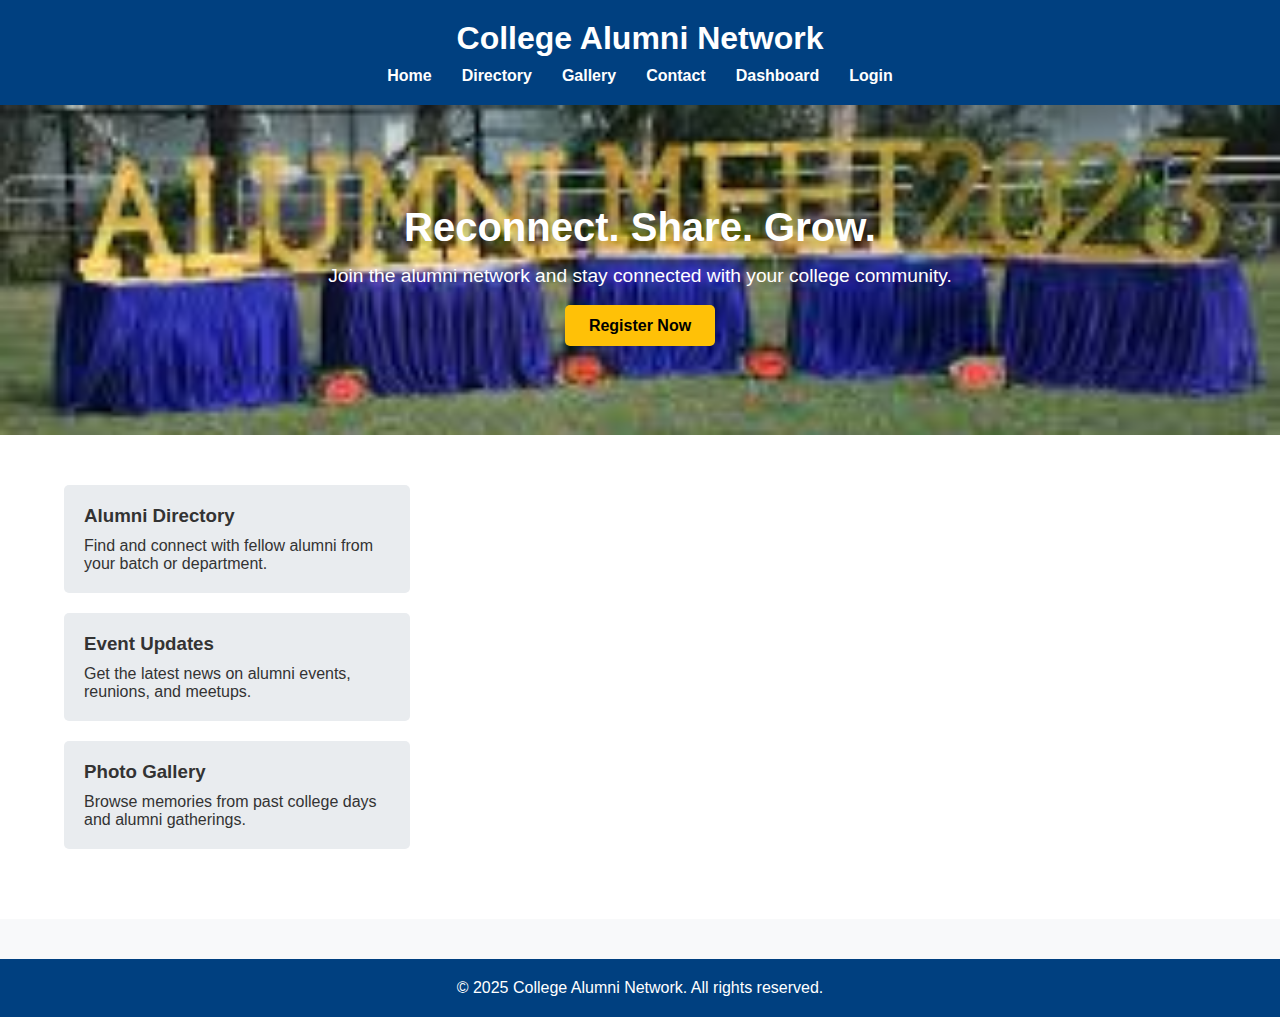
<file: index.html>
<!-- index.html -->
<!DOCTYPE html>
<html lang="en">
<head>
  <meta charset="UTF-8">
  <title>College Alumni Network</title>
  <meta name="viewport" content="width=device-width, initial-scale=1.0">
  <link rel="stylesheet" href="style.css">
</head>

<body>
  <header>
    <div class="container">
      <h1>College Alumni Network</h1>
      <nav>
        <ul>
          <li><a href="index.html">Home</a></li>
          <li><a href="directory.html">Directory</a></li>
          <li><a href="gallery.html">Gallery</a></li>
          <li><a href="contact.html">Contact</a></li>
          <li><a href="dashboard.html">Dashboard</a></li>
          <li><a href="login.html">Login</a></li>
        </ul>
      </nav>
    </div>
  </header>

  <section class="hero">
    <div class="container">
      <h2>Reconnect. Share. Grow.</h2>
      <p>Join the alumni network and stay connected with your college community.</p>
      <a href="register.html" class="btn">Register Now</a>
    </div>
  </section>

  <section class="features">
    <div class="container">
      <div class="feature-box">
        <h3>Alumni Directory</h3>
        <p>Find and connect with fellow alumni from your batch or department.</p>
      </div>
      <div class="feature-box">
        <h3>Event Updates</h3>
        <p>Get the latest news on alumni events, reunions, and meetups.</p>
      </div>
      <div class="feature-box">
        <h3>Photo Gallery</h3>
        <p>Browse memories from past college days and alumni gatherings.</p>
      </div>
    </div>
  </section>

  <footer>
    <p>&copy; 2025 College Alumni Network. All rights reserved. </p>
  </footer>

  <script src="script.js"></script>
</body>
</html>
</file>
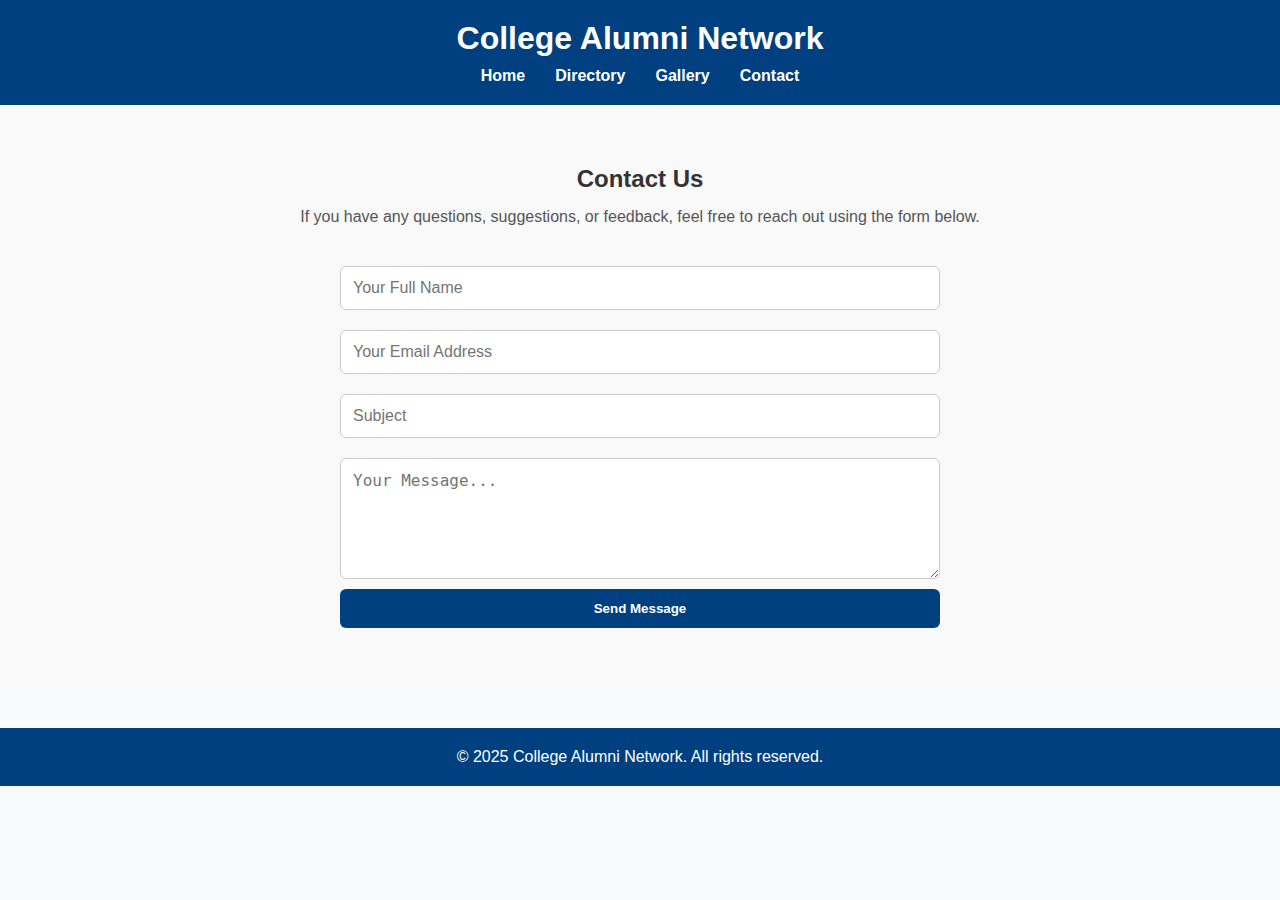
<file: contact.html>
<!DOCTYPE html>
<html lang="en">
<head>
  <meta charset="UTF-8">
  <title>Contact Us - Alumni Network</title>
  <meta name="viewport" content="width=device-width, initial-scale=1.0">
  <style>
.contact-section {
  padding: 60px 0;
  background-color: #f9f9f9;
}
.contact-section h2 {
  text-align: center;
  margin-bottom: 15px;
}
.contact-section p {
  text-align: center;
  margin-bottom: 30px;
  color: #555;
}
.contact-form {
  width: 90%;
  max-width: 600px;
  margin: auto;
  display: flex;
  flex-direction: column;
}
.contact-form input,
.contact-form textarea {
  padding: 12px;
  margin: 10px 0;
  border: 1px solid #ccc;
  border-radius: 6px;
  font-size: 16px;
}
.contact-form button {
  padding: 12px;
  background: #004080;
  color: white;
  font-weight: bold;
  border: none;
  border-radius: 6px;
  cursor: pointer;
}
.contact-form button:hover {
  background: #0066cc;
}

  </style>
  <link rel="stylesheet" href="style.css">
</head>
<body>

  <header>
    <div class="container">
      <h1>College Alumni Network</h1>
      <nav>
        <ul>
          <li><a href="index.html">Home</a></li>
          <li><a href="directory.html">Directory</a></li>
          <li><a href="gallery.html">Gallery</a></li>
          <li><a href="contact.html" class="active">Contact</a></li>
        </ul>
      </nav>
    </div>
  </header>

  <section class="contact-section">
    <div class="container">
      <h2>Contact Us</h2>
      <p>If you have any questions, suggestions, or feedback, feel free to reach out using the form below.</p>
      <form action="contact.php" method="POST" class="contact-form">
        <input type="text" name="name" placeholder="Your Full Name" required>
        <input type="email" name="email" placeholder="Your Email Address" required>
        <input type="text" name="subject" placeholder="Subject" required>
        <textarea name="message" rows="5" placeholder="Your Message..." required></textarea>
        <button type="submit">Send Message</button>
      </form>
    </div>
  </section>

  <footer>
    <p>&copy; 2025 College Alumni Network. All rights reserved.</p>
  </footer>

</body>
</html>
</file>
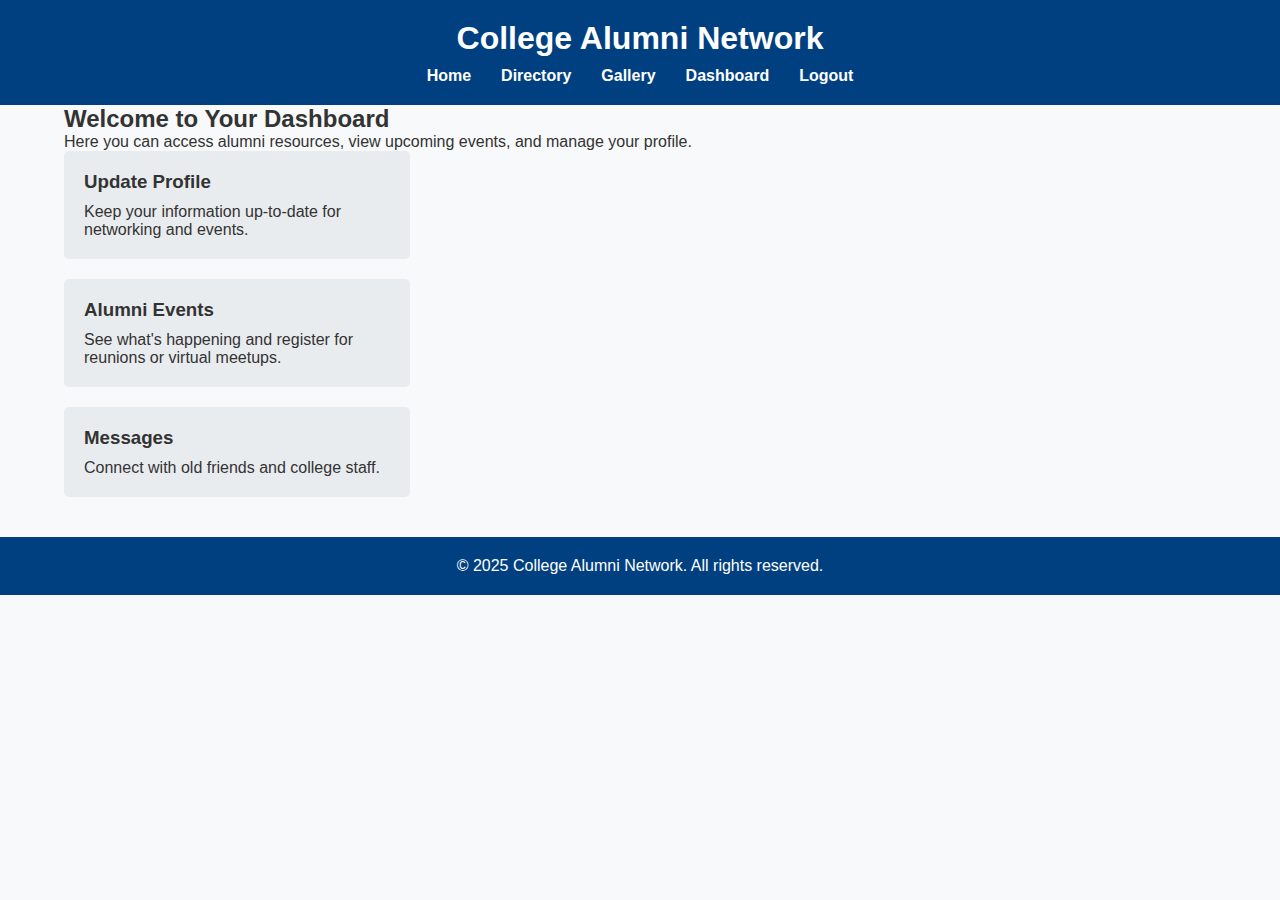
<file: dashboard.html>
<!DOCTYPE html>
<html lang="en">
<head>
  <meta charset="UTF-8">
  <title>User Dashboard</title>
  <meta name="viewport" content="width=device-width, initial-scale=1.0">
  <link rel="stylesheet" href="style.css">
</head>

<body>
  <header>
    <div class="container">
      <h1>College Alumni Network</h1>
      <nav>
        <ul>
          <li><a href="index.html">Home</a></li>
          <li><a href="directory.html">Directory</a></li>
          <li><a href="gallery.html">Gallery</a></li>
          <li><a href="dashboard.html" class="active">Dashboard</a></li>
          <li><a href="logout.html">Logout</a></li>
        </ul>
      </nav>
    </div>
  </header>

  <main class="container">
    <section class="dashboard-content">
      <h2>Welcome to Your Dashboard</h2>
      <p>Here you can access alumni resources, view upcoming events, and manage your profile.</p>

      <div class="dashboard-actions">
        <div class="feature-box">
          <h3>Update Profile</h3>
          <p>Keep your information up-to-date for networking and events.</p>
        </div>
        <div class="feature-box">
          <h3>Alumni Events</h3>
          <p>See what's happening and register for reunions or virtual meetups.</p>
        </div>
        <div class="feature-box">
          <h3>Messages</h3>
          <p>Connect with old friends and college staff.</p>
        </div>
      </div>
    </section>
  </main>

  <footer>
    <p>&copy; 2025 College Alumni Network. All rights reserved.</p>
  </footer>

  <script src="script.js"></script>
</body>
</html>
</file>
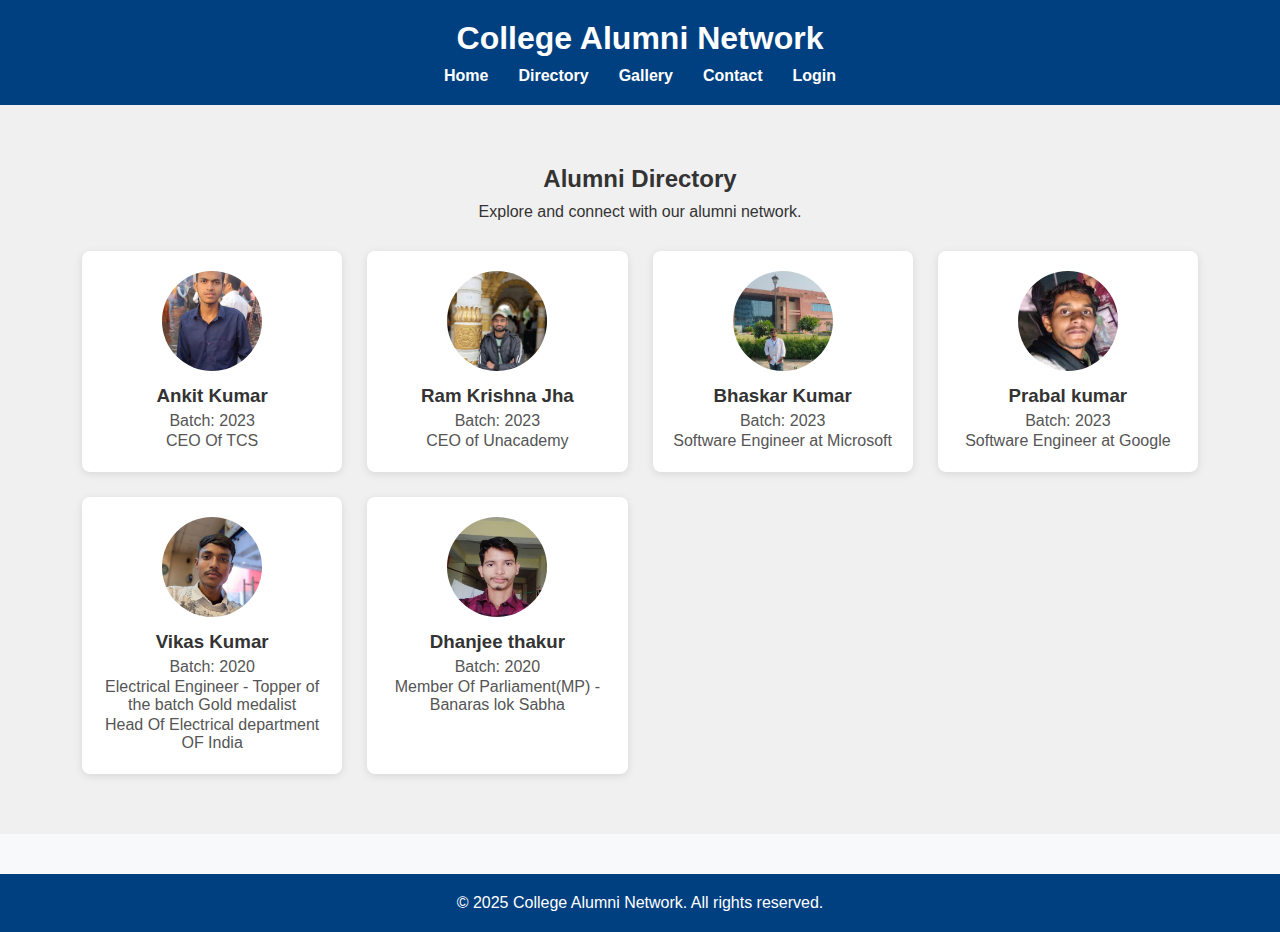
<file: directory.html>
<!DOCTYPE html>
<html lang="en">
<head>
  <meta charset="UTF-8">
  <title>Alumni Directory</title>
  <meta name="viewport" content="width=device-width, initial-scale=1.0">
  <link rel="stylesheet" href="style.css">
  <style>
    /* Directory Section */
.directory {
  padding: 60px 20px;
  background: #f0f0f0;
  text-align: center;
}
.directory h2 {
  margin-bottom: 10px;
}
.directory-grid {
  display: grid;
  grid-template-columns: repeat(auto-fit, minmax(220px, 1fr));
  gap: 25px;
  margin-top: 30px;
}
.alumni-card {
  background: white;
  padding: 20px;
  border-radius: 8px;
  box-shadow: 0 2px 8px rgba(0,0,0,0.1);
}
.alumni-card img {
  width: 100px;
  height: 100px;
  object-fit: cover;
  border-radius: 50%;
  margin-bottom: 10px;
}
.alumni-card h3 {
  margin-bottom: 5px;
}
.alumni-card p {
  margin: 2px 0;
  color: #555;
}

  </style>
</head>
<body>

  <!-- Navigation Bar -->
  <header class="topnav">
    <div class="container">
      <h1 class="logo">College Alumni Network</h1>
      <nav>
        <ul>
          <li><a href="index.html">Home</a></li>
          <li><a href="directory.html" class="active">Directory</a></li>
          <li><a href="gallery.html">Gallery</a></li>
          <li><a href="contact.html">Contact</a></li>
          <li><a href="login.html">Login</a></li>
        </ul>
      </nav>
    </div>
  </header>

  <!-- Directory Section -->
  <section class="directory">
    <div class="container">
      <h2>Alumni Directory</h2>
      <p>Explore and connect with our alumni network.</p>
      <div class="directory-grid">
        <!-- Sample Alumni Cards -->
         <div class="alumni-card">
          <img src="ankit.jpg" alt="Ankit Photo">
          <h3>Ankit Kumar</h3>
          <p>Batch: 2023</p>
          <p>CEO Of TCS</p>
        </div>
        <div class="alumni-card">
          <img src="Ramu.jpg" alt="Ramu Photo">
          <h3>Ram Krishna Jha</h3>
          <p>Batch: 2023</p>
          <p>CEO of Unacademy</p>
         </div> 

        <div class="alumni-card">
          <img src="bhaskar.jpg" alt="Bhaskar Photo">
          <h3>Bhaskar Kumar</h3>
          <p>Batch: 2023</p>
          <p>Software Engineer at Microsoft</p>
        </div>
        <div class="alumni-card">
          <img src="prabal.jpg" alt="prabal Photo">
          <h3>Prabal kumar</h3>
          <p>Batch: 2023</p>
          <p>Software Engineer at Google</p>
        </div>
          <div class="alumni-card">
          <img src="vikas.jpg" alt="Vikas Photo">
          <h3>Vikas Kumar</h3>
          <p>Batch: 2020</p>
          <p>Electrical Engineer - Topper of the batch Gold medalist </p>
          <p>Head Of Electrical department OF India </p>
         </div> 
         <div class="alumni-card">
          <img src="dhanjee.jpg" alt="dhanjee Photo">
          <h3>Dhanjee thakur</h3>
          <p>Batch: 2020</p>
          <p>Member Of Parliament(MP) -Banaras lok Sabha</p>
         </div> 
        
      </div>
    </div>
  </section>

  <!-- Footer -->
  <footer>
    <p>&copy; 2025 College Alumni Network. All rights reserved.</p>
  </footer>

</body>
</html>
</file>
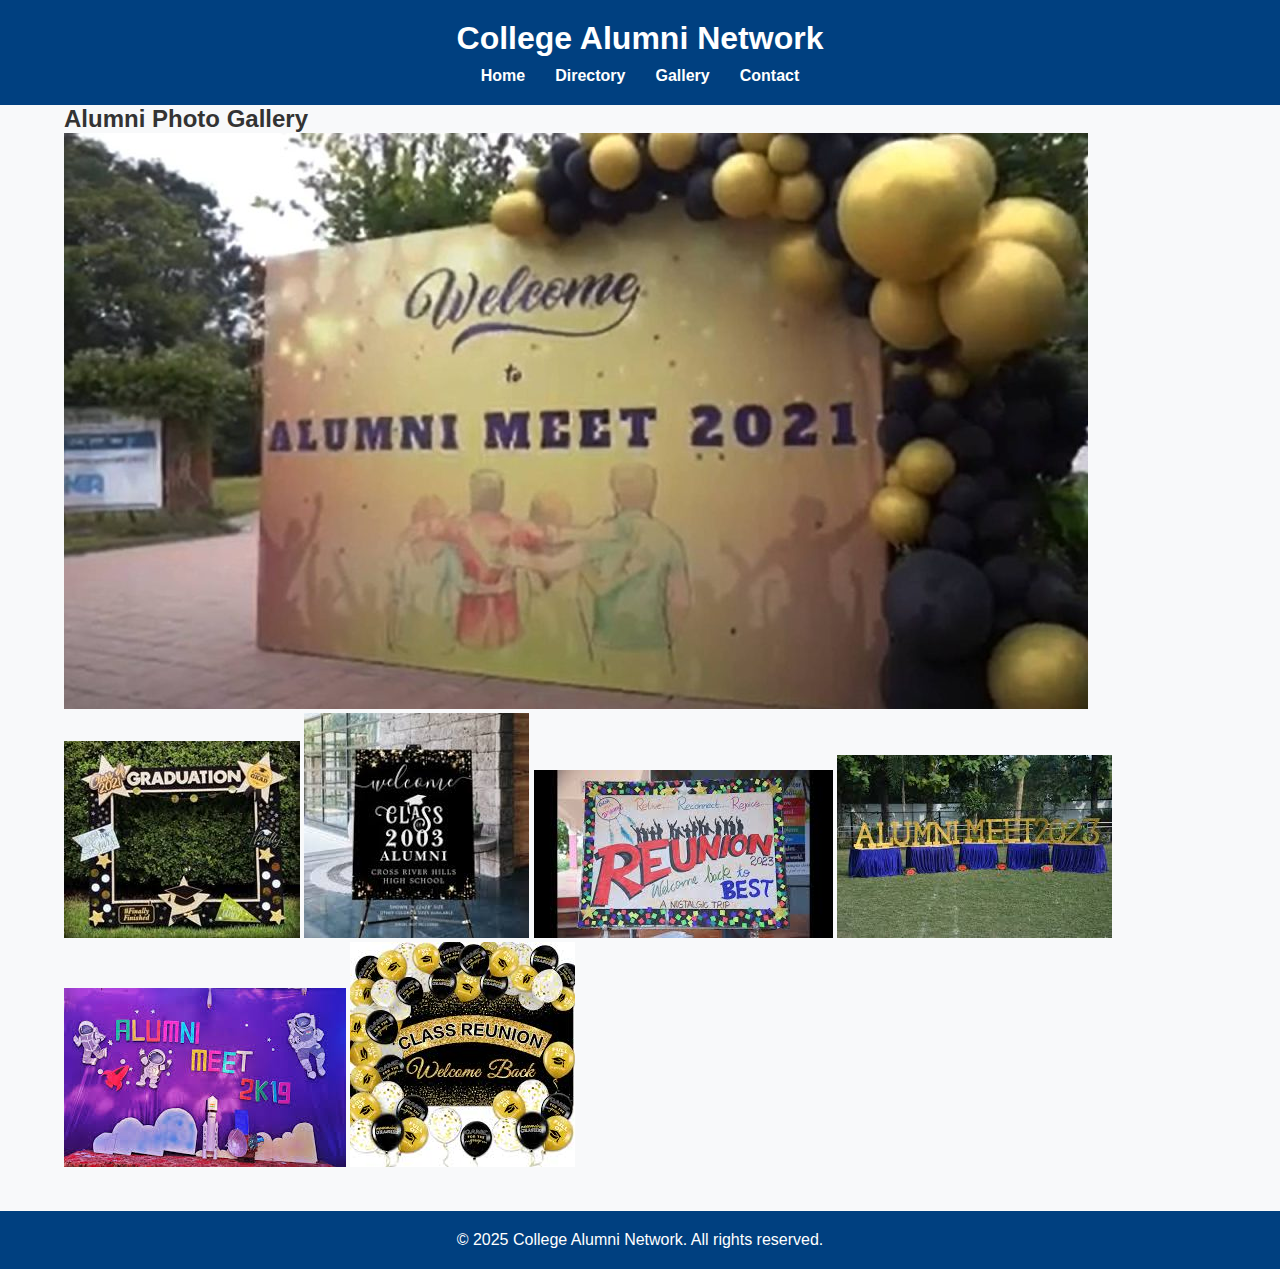
<file: gallery.html>
<!DOCTYPE html>
<html lang="en">
<head>
  <meta charset="UTF-8">
  <title>Gallery - College Alumni Network</title>
  <meta name="viewport" content="width=device-width, initial-scale=1.0">
  <link rel="stylesheet" href="style.css">
</head>
<body>

  <header>
    <div class="container">
      <h1>College Alumni Network</h1>
      <nav>
        <ul>
          <li><a href="index.html">Home</a></li>
          <li><a href="directory.html">Directory</a></li>
          <li><a href="gallery.html" class="active">Gallery</a></li>
          <li><a href="contact.html">Contact</a></li>
        </ul>
      </nav>
    </div>
  </header>

  <section class="gallery-section">
    <div class="container">
      <h2>Alumni Photo Gallery</h2>
      <div class="gallery-grid">
        <!-- Sample Images (You can change image links later) -->
        <img src="2021.jpg" alt="Event 1">
        <img src="2022.jpg" alt="Event 2">
        <img src="2023.jpg" alt="Event 3">
        <img src="2024.jpg" alt="Event 4">
        <img src="2025.jpg" alt="Event 5">
        <img src="2026.jpg" alt="Event 6">
        <img src="2027.jpg" alt="Event 7">
      </div>
    </div>
  </section>

  <footer>
    <p>&copy; 2025 College Alumni Network. All rights reserved.</p>
  </footer>

  <script src="script.js"></script>
</body>
</html>
</file>
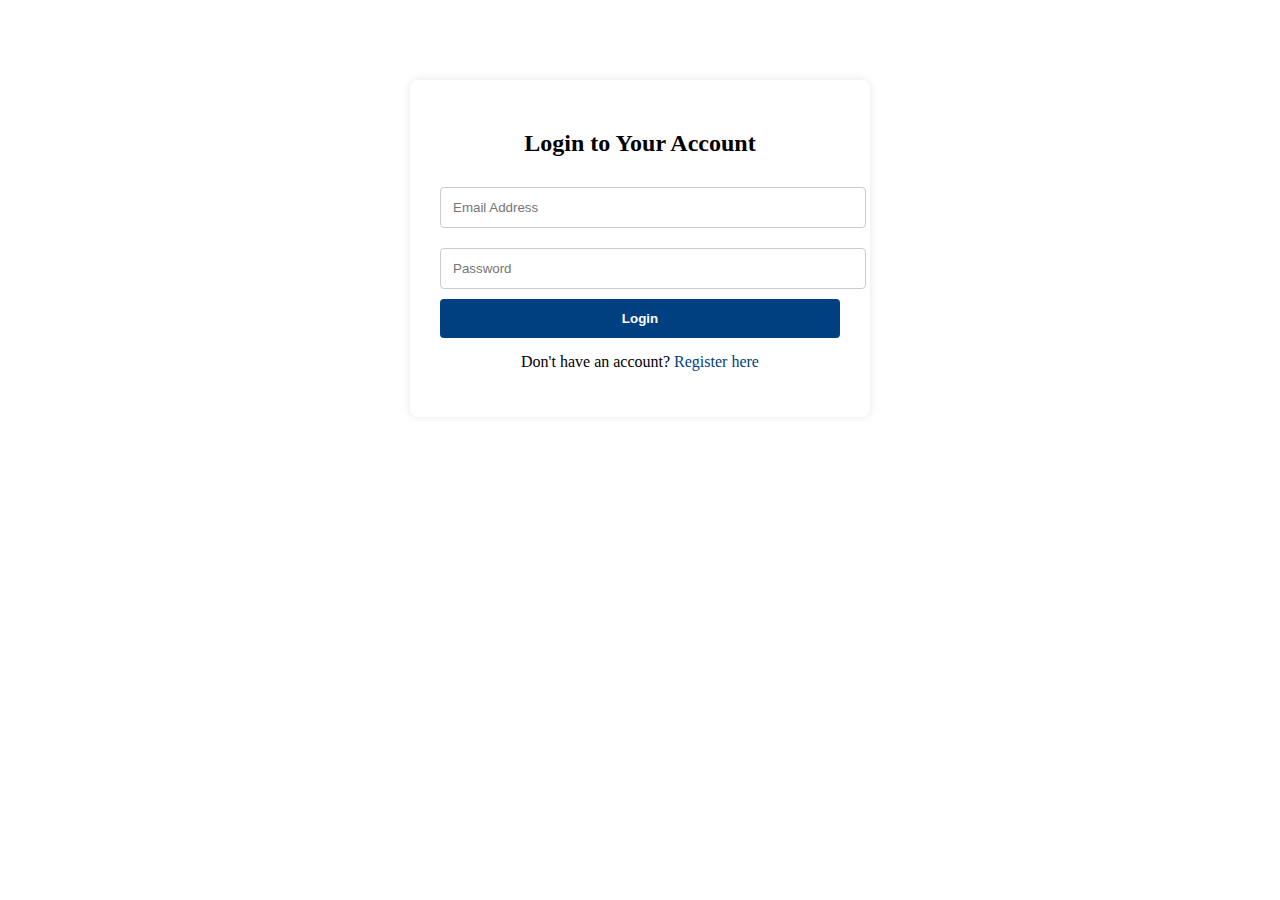
<file: login.html>
<!DOCTYPE html>
<html lang="en">
<head>
  <meta charset="UTF-8">
  <title>Login - Alumni Network</title>
  <meta name="viewport" content="width=device-width, initial-scale=1.0">
  <style>
    /* Form Styling */
.form-container {
  width: 90%;
  max-width: 400px;
  margin: 80px auto;
  padding: 30px;
  background: #fff;
  border-radius: 8px;
  box-shadow: 0px 0px 10px rgba(0,0,0,0.1);
}
.form-container h2 {
  text-align: center;
  margin-bottom: 20px;
}
.form-container input {
  width: 100%;
  padding: 12px;
  margin: 10px 0;
  border: 1px solid #ccc;
  border-radius: 4px;
}
.form-container button {
  width: 100%;
  padding: 12px;
  background: #004080;
  color: white;
  border: none;
  border-radius: 4px;
  font-weight: bold;
  cursor: pointer;
}
.form-container button:hover {
  background: #0066cc;
}
.form-container p {
  text-align: center;
  margin-top: 15px;
}
.form-container a {
  color: #004080;
  text-decoration: none;
}

  </style>
</head>


<body>
  <div class="form-container">
    <h2>Login to Your Account</h2>
    <form action="login.php" method="POST">
      <input type="email" name="email" placeholder="Email Address" required>
      <input type="password" name="password" placeholder="Password" required>
      <button type="submit">Login</button>
      <p>Don't have an account? <a href="register.html">Register here</a></p>
    </form>
  </div>
</body>
</html>
</file>
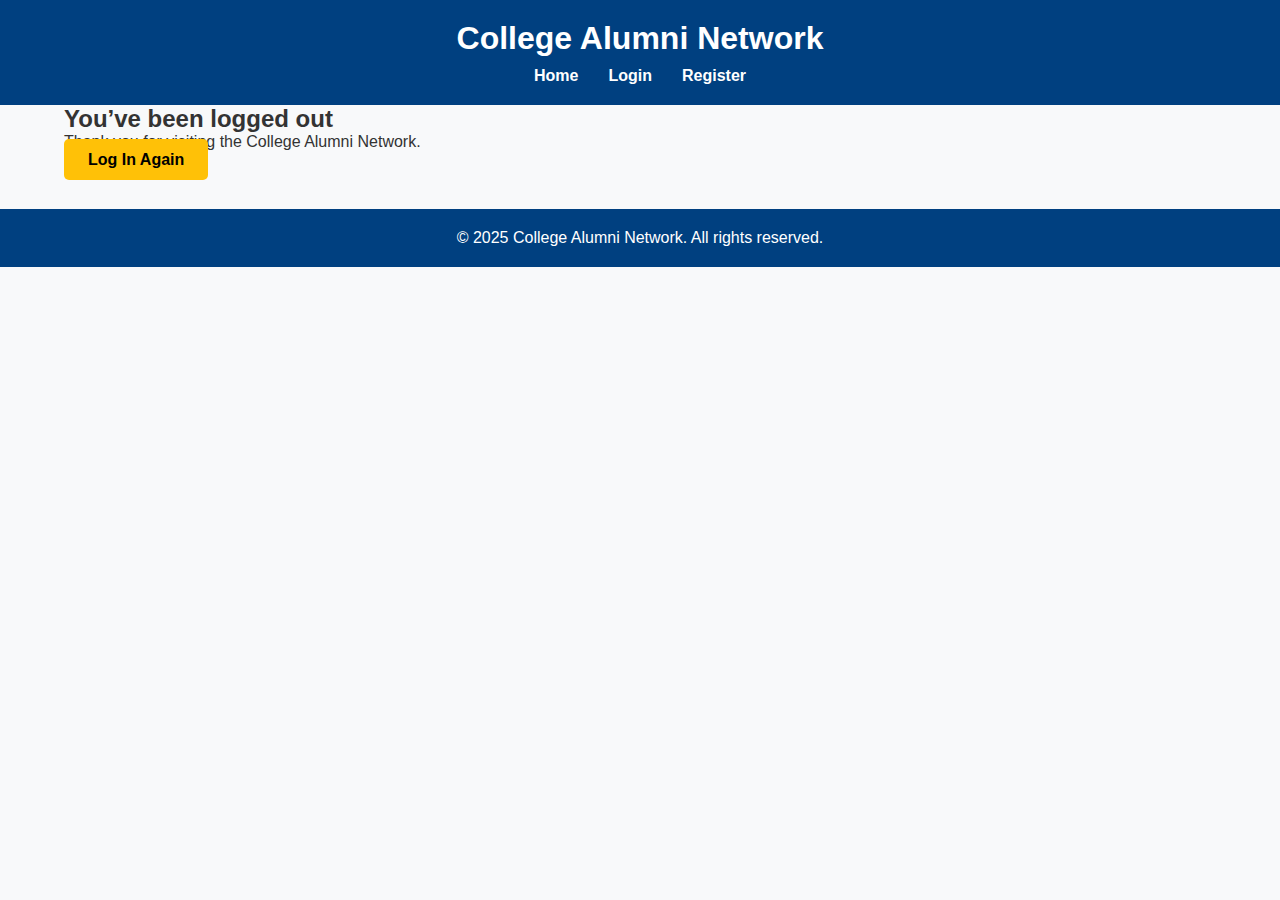
<file: logout.html>
<!DOCTYPE html>
<html lang="en">
<head>
  <meta charset="UTF-8">
  <title>Logged Out</title>
  <meta name="viewport" content="width=device-width, initial-scale=1.0">
  <link rel="stylesheet" href="style.css">
</head>

<body>
  <header>
    <div class="container">
      <h1>College Alumni Network</h1>
      <nav>
        <ul>
          <li><a href="index.html">Home</a></li>
          <li><a href="login.html">Login</a></li>
          <li><a href="register.html">Register</a></li>
        </ul>
      </nav>
    </div>
  </header>

  <main class="container">
    <section class="logout-message">
      <h2>You’ve been logged out</h2>
      <p>Thank you for visiting the College Alumni Network.</p>
      <a href="login.html" class="btn">Log In Again</a>
    </section>
  </main>

  <footer>
    <p>&copy; 2025 College Alumni Network. All rights reserved.</p>
  </footer>

  <script src="script.js"></script>
</body>
</html>
</file>
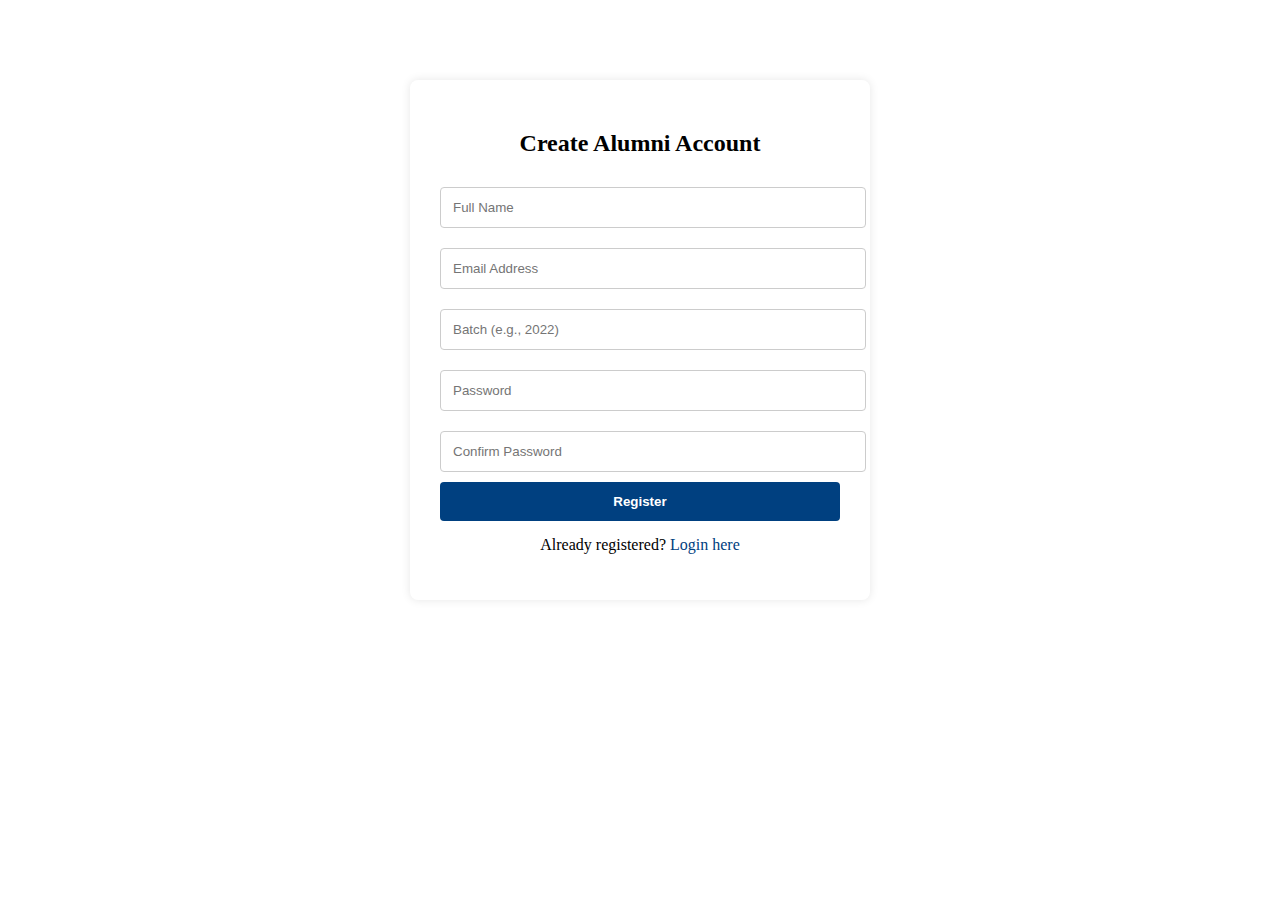
<file: register.html>
<!DOCTYPE html>
<html lang="en">
<head>
  <meta charset="UTF-8">
  <title>Register - Alumni Network</title>
  <meta name="viewport" content="width=device-width, initial-scale=1.0">
  <style>
    /* Form Styling */
.form-container {
  width: 90%;
  max-width: 400px;
  margin: 80px auto;
  padding: 30px;
  background: #fff;
  border-radius: 8px;
  box-shadow: 0px 0px 10px rgba(0,0,0,0.1);
}
.form-container h2 {
  text-align: center;
  margin-bottom: 20px;
}
.form-container input {
  width: 100%;
  padding: 12px;
  margin: 10px 0;
  border: 1px solid #ccc;
  border-radius: 4px;
}
.form-container button {
  width: 100%;
  padding: 12px;
  background: #004080;
  color: white;
  border: none;
  border-radius: 4px;
  font-weight: bold;
  cursor: pointer;
}
.form-container button:hover {
  background: #0066cc;
}
.form-container p {
  text-align: center;
  margin-top: 15px;
}
.form-container a {
  color: #004080;
  text-decoration: none;
}

  </style>
</head>
<body>
  <div class="form-container">
    <h2>Create Alumni Account</h2>
    <form action="register.php" method="POST">
      <input type="text" name="name" placeholder="Full Name" required>
      <input type="email" name="email" placeholder="Email Address" required>
      <input type="text" name="batch" placeholder="Batch (e.g., 2022)" required>
      <input type="password" name="password" placeholder="Password" required>
      <input type="password" name="confirm_password" placeholder="Confirm Password" required>
      <button type="submit">Register</button>
      <p>Already registered? <a href="login.html">Login here</a></p>
    </form>
  </div>
</body>
</html>
</file>
<file: style.css>
/* style.css */
* {
  margin: 0;
  padding: 0;
  box-sizing: border-box;
}
body {
  font-family: 'Segoe UI', sans-serif;
  background: #f8f9fa;
  color: #333;
}
.container {
  width: 90%;
  max-width: 1200px;
  margin: auto;
}
header {
  background: #004080;
  color: #fff;
  padding: 20px 0;
}
header h1 {
  text-align: center;
  margin-bottom: 10px;
}
nav ul {
  list-style: none;
  display: flex;
  justify-content: center;
  flex-wrap: wrap;
}
nav ul li {
  margin: 0 15px;
}
nav ul li a {
  color: #fff;
  text-decoration: none;
  font-weight: bold;
}
.hero {
  background: url('2025.jpg') no-repeat center/cover;
  padding: 100px 0;
  text-align: center;
  color: white;
}
.hero h2 {
  font-size: 2.5em;
  margin-bottom: 15px;
}
.hero p {
  font-size: 1.2em;
  margin-bottom: 30px;
}
.btn {
  background: #ffc107;
  color: #000;
  padding: 12px 24px;
  border: none;
  text-decoration: none;
  font-weight: bold;
  border-radius: 5px;
}
.features {
  padding: 50px 0;
  background: #fff;
}
.feature-box {
  background: #e9ecef;
  padding: 20px;
  margin-bottom: 20px;
  border-radius: 5px;
}
.feature-box h3 {
  margin-bottom: 10px;
}
footer {
  background: #004080;
  color: #fff;
  text-align: center;
  padding: 20px 0;
  margin-top: 40px;
}

/* Responsive */
@media screen and (min-width: 768px) {
  .features {
    display: flex;
    justify-content: space-between;
    gap: 20px;
  }
  .feature-box {
    width: 30%;
  }
}
</file>
